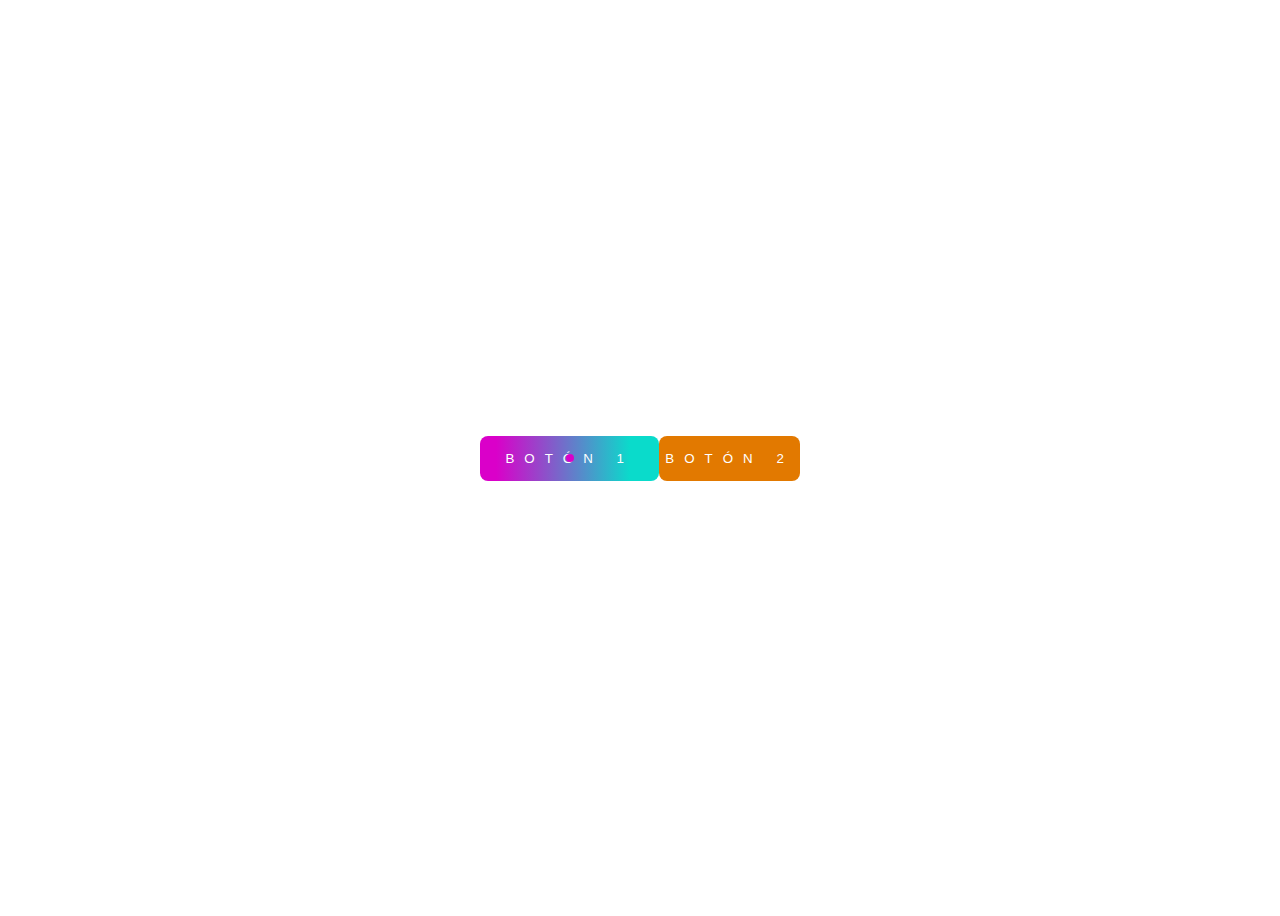
<file: animated buttons/index.html>
<!DOCTYPE html>
<html>
<head>
    <meta charset='utf-8'>
    <meta http-equiv='X-UA-Compatible' content='IE=edge'>
    <title>Práctica 2</title>
    <meta name='viewport' content='width=device-width, initial-scale=1'>
    <link rel='stylesheet' type='text/css' media='screen' href='main.css'>
    
</head>
<body>
    <div id="container">
    <button id="btn1">BOTÓN 1 <div id="square"></div><div id="square2"></div></button>
    <button id="btn2">BOTÓN 2 <div id="invisiblecontent"> <div id="arrow">></div></div></button>
    </div>

</body>
</html>
</file>
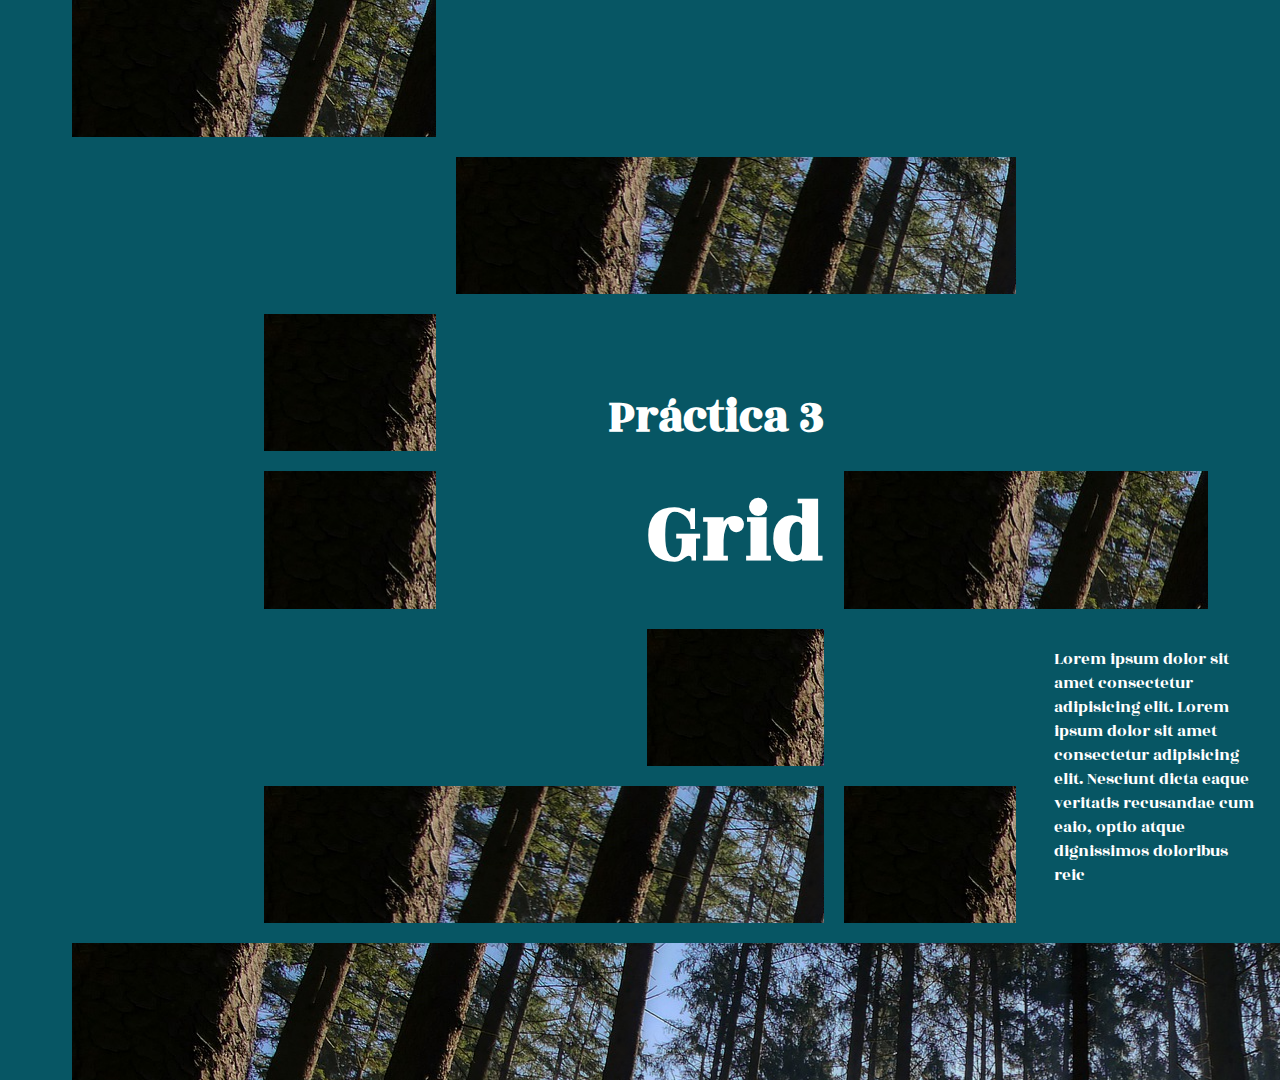
<file: grid image/index.html>
<!DOCTYPE html>
<html>
<head>
    <meta charset='utf-8'>
    <meta http-equiv='X-UA-Compatible' content='IE=edge'>
    <title>Práctica 3</title>
    <meta name='viewport' content='width=device-width, initial-scale=1'>
    <link rel='stylesheet' type='text/css' media='screen' href='main.css'>
   
    <link rel="preconnect" href="https://fonts.gstatic.com">
<link href="https://fonts.googleapis.com/css2?family=Rozha+One&display=swap" rel="stylesheet">
</head>
<body>
    <div id="container">
     <div class="part1"></div>
     <div class="part2"></div>
     <div class="part3"></div>
     <div class="part4"></div>
     <div class="part5"></div>
     <div class="part6"></div>
     <div class="part7"></div>
     <div class="part8"></div>
     <div class="part9"></div>
        <h3>Práctica 3</h3>
        <h1>Grid</h1>
        <div id="text"><p>Lorem ipsum dolor sit amet consectetur adipisicing elit. Lorem ipsum dolor sit amet consectetur adipisicing elit. 
            Nesciunt dicta eaque veritatis recusandae cum eaio, optio atque dignissimos doloribus reic</p>
           </div>
        
    </div>
</body>
</html>
</file>
<file: animated buttons/main.css>
@font-face {
    font-family: "addFuente";
    src: url("font.ttf");
  }


#btn1{
min-height: 5vh;
min-width:14vw;
font-family: "addFuente" serif;
background: linear-gradient(90deg, rgba(218,0,201,1) 9%, rgba(10,219,203,1) 84%);

justify-content: center;
align-items: center;
z-index: 1;
}
#btn2{
    min-height: 5vh;
    min-width:10vw; 
    justify-content: center;
    align-items: center;
    background-color: rgb(226, 121, 0);
    font-family: "addFuente" serif;
   
    border-radius: 8px;
    z-index: 2;
}

#container{
    display: flex;
    align-items: center;
    justify-content: center;
    height: 100vh;
    
}
#btn1 , #btn2{
    display: flex;
    color: white;
    border-radius: 8px;
    border: none;
    letter-spacing :10px;
}

#square{
    
    border: 4px solid rgba(218,0,201,1);
    
    border-radius: 8px;
    animation: example 3s infinite ;
    
}
@keyframes example {
    from {
        height: 0;
        width: 0;
        opacity: 1;
    }
    to {
        height: 100px;
        width: 350px;
        opacity: 0;
    }
  }
  #square ,#square2{
    position: absolute;
    border: 4px solid rgba(218,0,201,1);
    border-radius: 8px;
  }
  #square2{
    min-height: 6vh;
    min-width:15vw;
    opacity: 0;
    box-shadow: 1px 1px 20px 4px rgba(218,0,201,1);
    transition: opacity 1s;
    
}

#square2:hover{
    opacity: 0.5;
}
#arrow{
    display: flex;
    justify-content: flex-end;
    align-items: center;
    position: absolute;
    margin-top: .2vh;
    background-color:  rgba(10,219,203,1);
    width: 1.7vw;
    height: 4vh;
    border-radius: 10px 50px 50px 10px;
    transition: all 1s;
}


#invisiblecontent{
    position: absolute;
   
    min-height: 5vh;
    min-width:14.2vw; 
    overflow: hidden;
    transition: all 1s;
    opacity: 0;
}
#invisiblecontent:hover{
    min-width:11vw; 
    opacity: 1;
}
</file>
<file: grid image/main.css>
*{
    margin: 0;
    padding: 0;
    font-family: 'Rozha One', serif;
    color: white;
    box-sizing: border-box;
}

#container{
    display: grid;
    height: 120vh;
    width:100vw;
    
    background-color: rgb(7, 86, 100);
    grid-template-columns:  0.3fr repeat(6,  1fr) 0.3fr;
    grid-template-rows:   repeat(7,  1fr) ;
    grid-template-areas: ". uno uno . . . . . "
                        ". . . dos  dos dos . ."
                        ". . tres h3 h3 . . ."
                        ". . cuatro . h1 cinco cinco ."
                        ". . . . seis . p p"
                        ". . siete siete siete ocho p p"
                        ". nueve nueve nueve nueve nueve nueve nueve";

    gap: 20px;

    }
h1{
grid-area: h1;
font-size: 5.5em;
display: flex;
justify-content: end;
align-items: flex-start;
}
h3{
grid-area: h3;
font-size: 3em;
display: flex;
justify-content: end;
align-items: flex-end;

}
#text{
grid-area: p;
padding: 2vh;
font-size: 17px;

}


.part1{
    background: url("img3.jpg");
    
   grid-area: uno;
}
.part2{
    background: url("img3.jpg");
    grid-area: dos;
   
}
.part3{
    background: url("img3.jpg");
    
    grid-area: tres;
}
.part4{
    background: url("img3.jpg");
    grid-area: cuatro; 
   
}
.part5{
    background: url("img3.jpg");
    grid-area: cinco;
   
}
.part6{
    background: url("img3.jpg");
    grid-area: seis;
   
}
.part7{
    background: url("img3.jpg");
    
    grid-area: siete;
}
.part8{
    background: url("img3.jpg");
    grid-area: ocho;
   
}
.part9{
    background: url("img3.jpg");
    grid-area: nueve;
   
}
</file>
